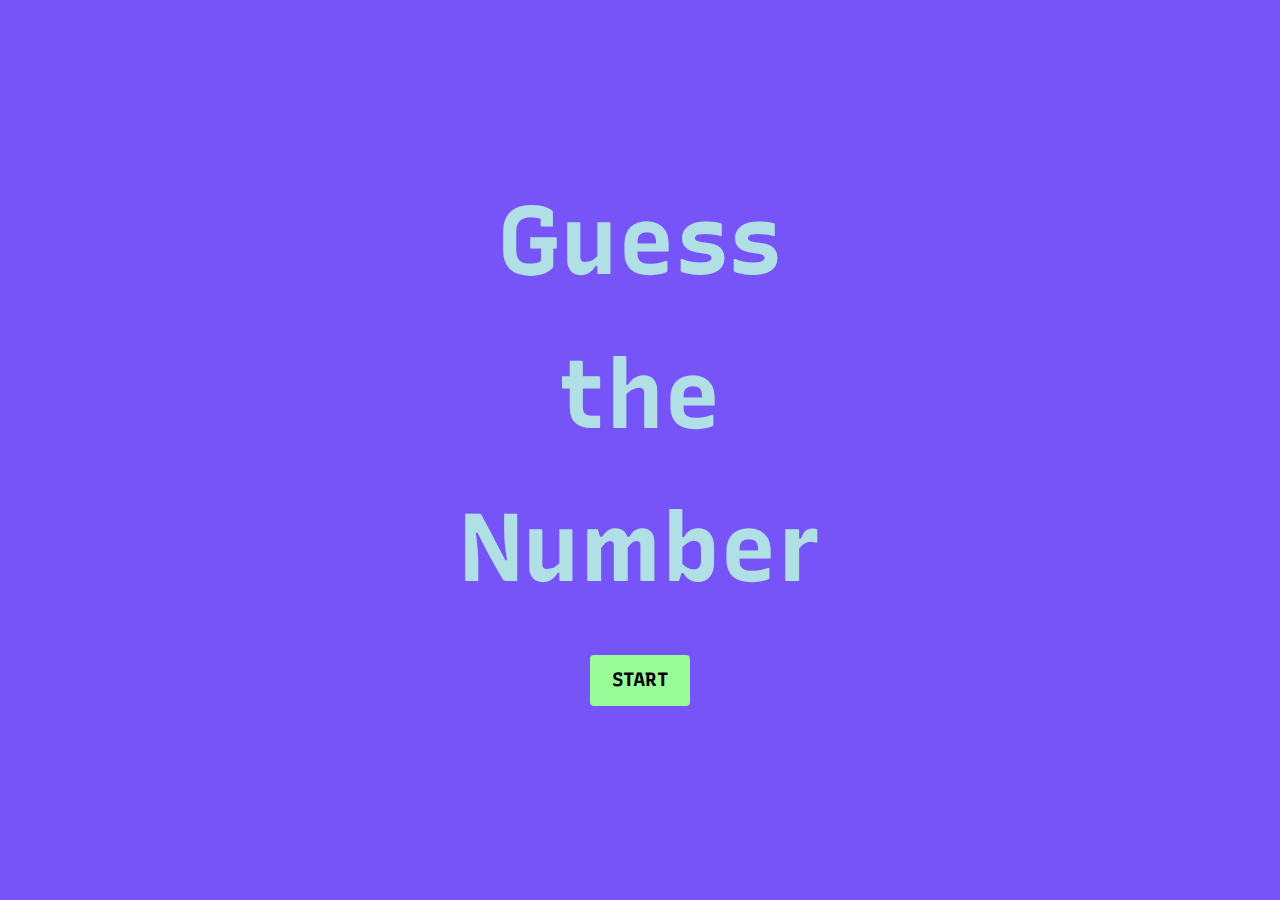
<file: index.html>
<!DOCTYPE html>
<html lang="en">

<head>
    <meta charset="UTF-8">
    <meta name="viewport" content="width=device-width, initial-scale=1.0">
    <title>Number Guessing Game</title>
    <link rel="stylesheet" href="style.css">
</head>

<body>
    <div class="container">
        <div class="logo">Guess the Number</div>
        <div class="button" id='start'>START</div>
    </div>
    <script src="./app.js"></script>
</body>

</html>
</file>
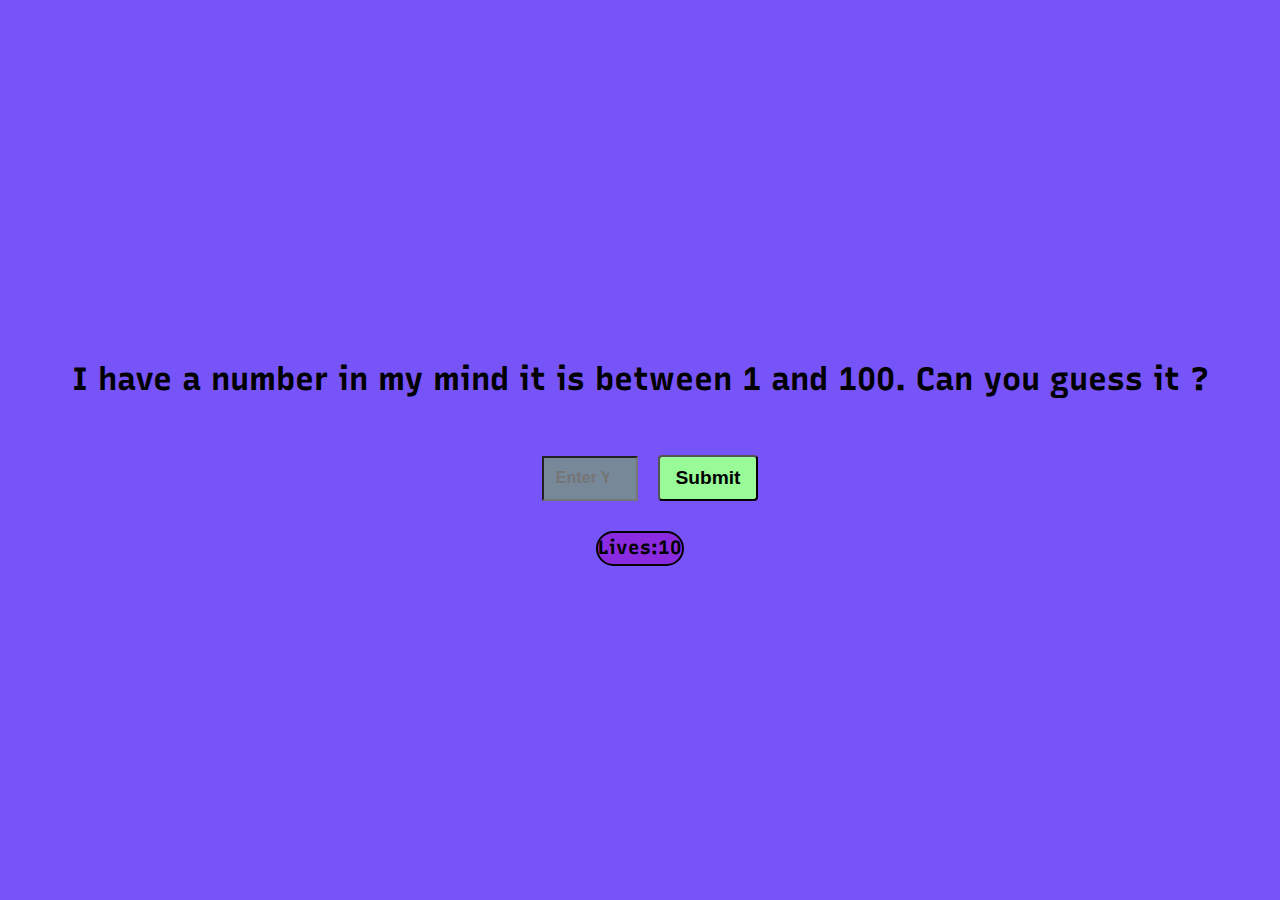
<file: game.html>
<!DOCTYPE html>
<html lang="en">

<head>
    <meta charset="UTF-8">
    <meta name="viewport" content="width=device-width, initial-scale=1.0">
    <title>Game</title>
    <link rel="stylesheet" href="style.css">
</head>

<body>
    <div class="container">
        <h1>I have a number in my mind it is between 1 and 100. Can you guess it ?</h1>
        <div id="input-container">
            <input type="number" placeholder="Enter Your Number" name="number" id="number-input" min="1" max="100">
            <button class='button' id='submit'>Submit</button>
        </div>
        <div class="con2">
            <h2 id='Lives-text'>Lives:<span id='lives'>10</span></h2>
            <div id='msg'></div>
        </div>
    </div>
    <script src="./game.js"></script>
</body>

</html>
</file>
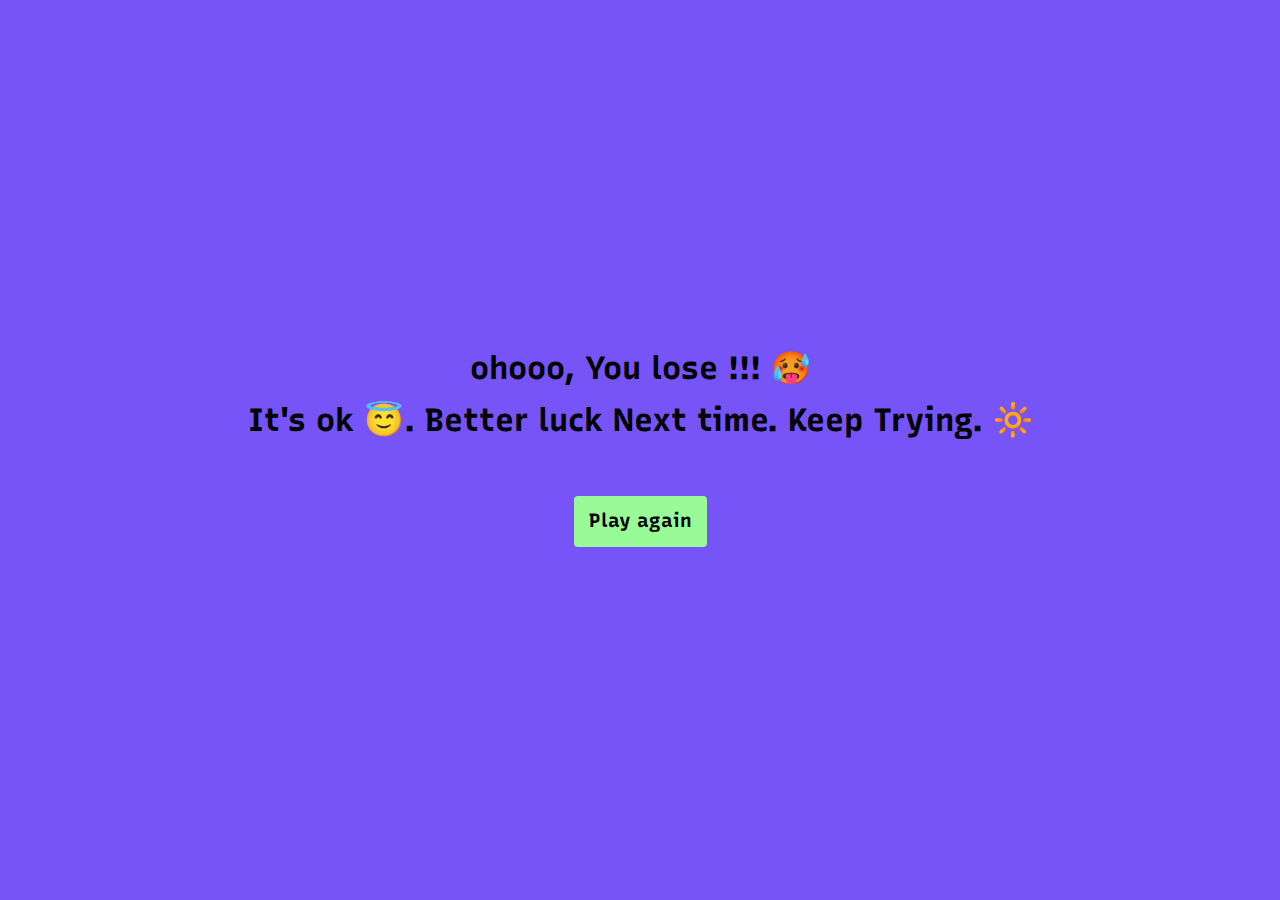
<file: lose.html>
<!DOCTYPE html>
<html lang="en">

<head>
    <meta charset="UTF-8">
    <meta name="viewport" content="width=device-width, initial-scale=1.0">
    <title>You lose !!!</title>
    <link rel="stylesheet" href="style.css">
</head>

<body>
    <div class="container">
        <h1>ohooo, You lose !!! &#x1F975;<br>
            It's ok &#x1F607;. Better luck Next time. Keep Trying. &#x1F506; </h1>
        <div class="button" id='reset'> Play again</div>
    </div>
    <script src="./reset.js"></script>
</body>

</html>
</file>
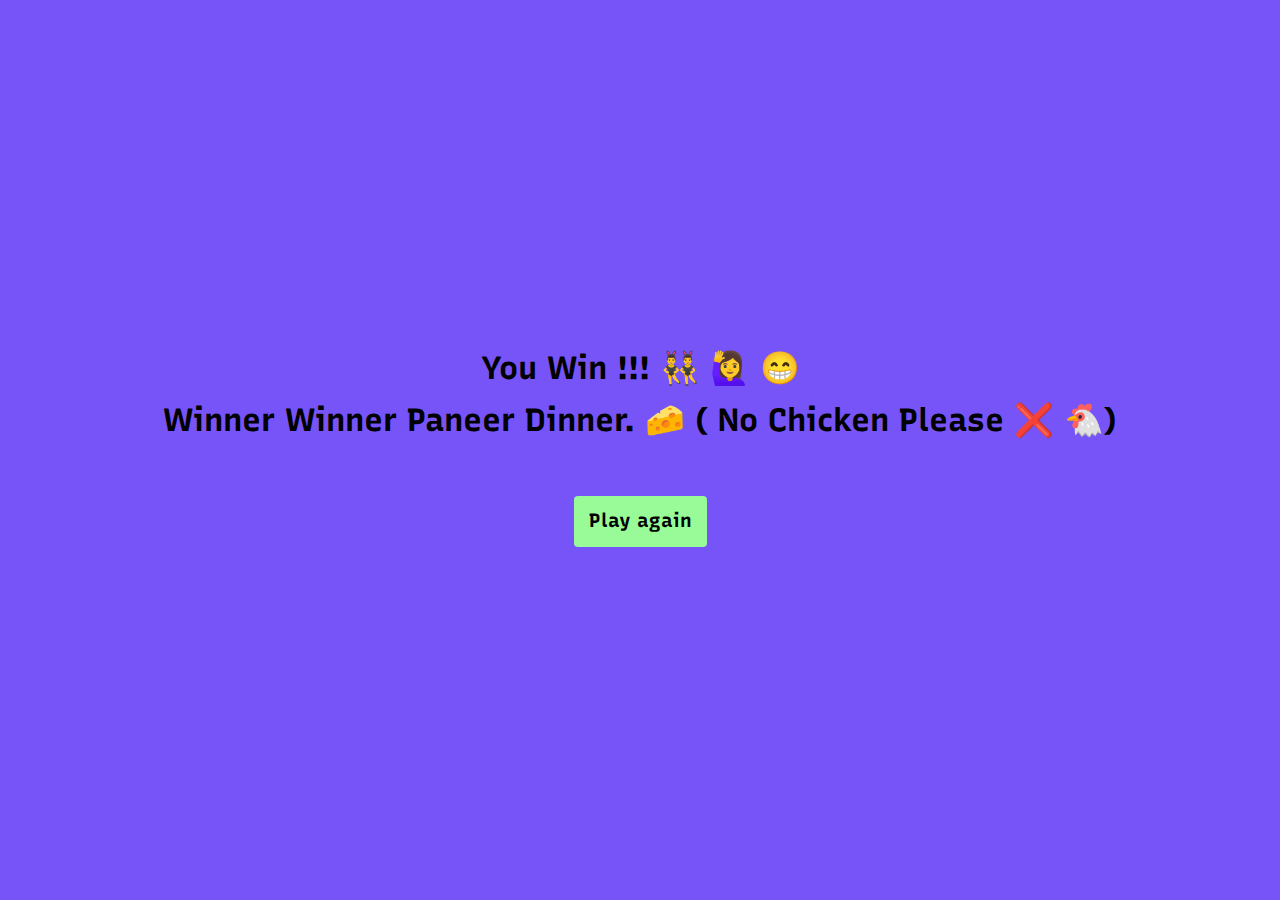
<file: win.html>
<!DOCTYPE html>
<html lang="en">

<head>
    <meta charset="UTF-8">
    <meta name="viewport" content="width=device-width, initial-scale=1.0">
    <title>You winnn !!!!</title>
    <link rel="stylesheet" href="style.css">
</head>

<body>
    <div class="container">
        <h1>You Win !!! &#x1F46F;&#x200D;&#x2642;&#xFE0F; &#x1F64B;&#x200D;&#x2640;&#xFE0F; &#x1F601; <br>
            Winner Winner Paneer Dinner. &#x1F9C0; ( No Chicken Please &#x274C; &#x1F414;) </h1>
        <div class="button" id='reset'> Play again</div>
    </div>
    <script src="./reset.js"></script>
</body>

</html>
</file>
<file: style.css>
@import url('https://fonts.googleapis.com/css2?family=Recursive:wght@300&display=swap');

* {
    padding: 0%;
    margin: 0%;
    box-sizing: border-box;

}

.container {
    background-image: url('https://i1.faceprep.in/ProGrad/guess-number-bg.png');
    background-color: #7754f8;
    background-size: cover;
    font-family: 'Recursive', sans-serif;
    display: flex;
    flex-direction: column;
    align-items: center;
    justify-content: center;
    width: 100vw;
    height: 100vh;
    line-height: 1.6;
    padding: 0 20px;
}

.logo {
    font-size: 6em;
    color: powderblue;
    width: 400px;
    text-align: center;
    font-weight: 700;

}

.button {
    background-color: palegreen;
    margin: 30px 0;
    border-radius: 4px;
    padding: 10px 15px;
    min-width: 100px;
    font-size: 1.2em;
    text-align: center;
    color: black;
    cursor: pointer;
    font-weight: 700;

}

#input-container {
    display: flex;
    align-items: center;
    flex-wrap: wrap;
    justify-content: center;

}

#number-input {
    height: 45px;
    background: lightslategray;
    color: black;
    font-size: 1em;
    font-weight: 700;
    padding: 5%;
    width: 6em;
    margin: 20px;
    text-align: center;
}

h1 {
    color: black;
    text-align: center;
    margin: 20px;
}

#Lives-text {

    color: black;
    font-size: 1.2em;
    text-align: center;
    background-color: blueviolet;
    border: 2px solid black;
    border-radius: 20px;

}

#msg {
    font-size: 1em;
    font-weight: 700;
    background-color: blueviolet;
    padding: 5px 15px;
    margin: 10%;
    border: 2px solid black;
    border-radius: 20px;
    text-align: center;
    display: none;

}
</file>
